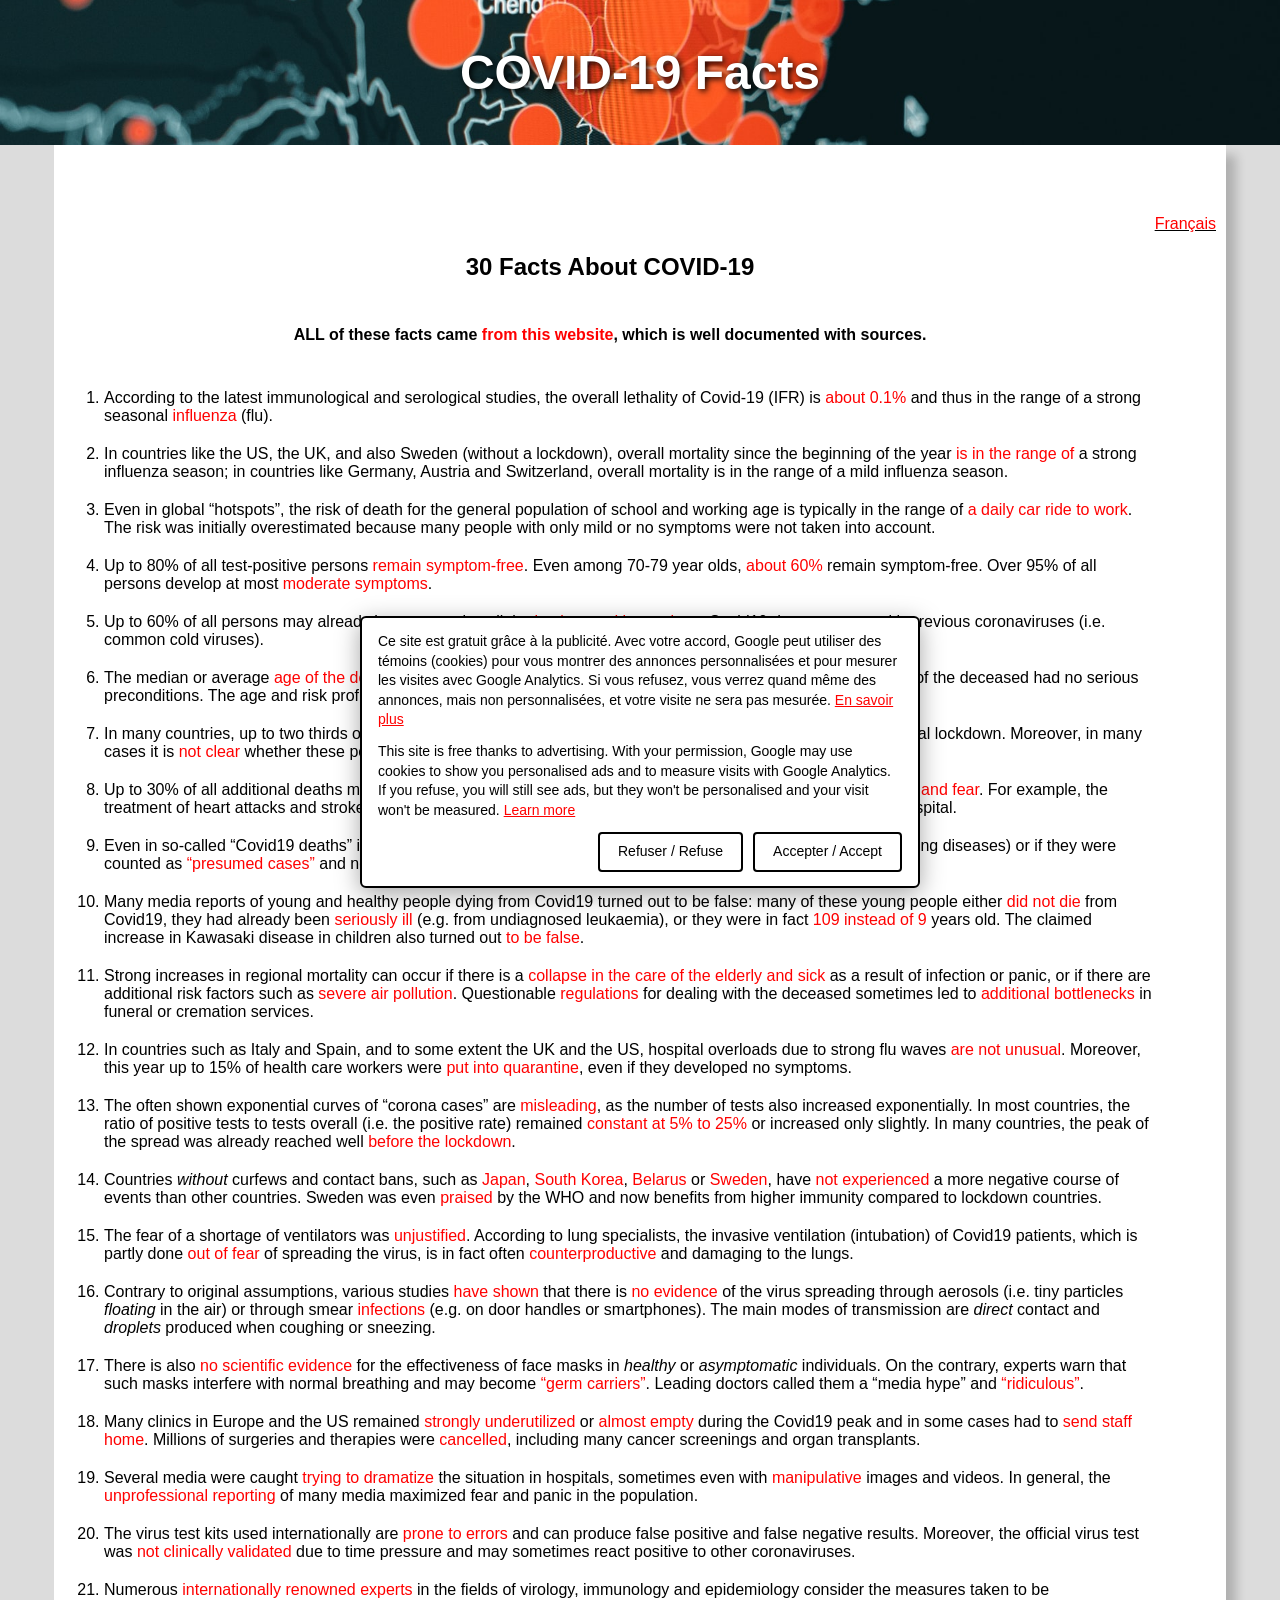
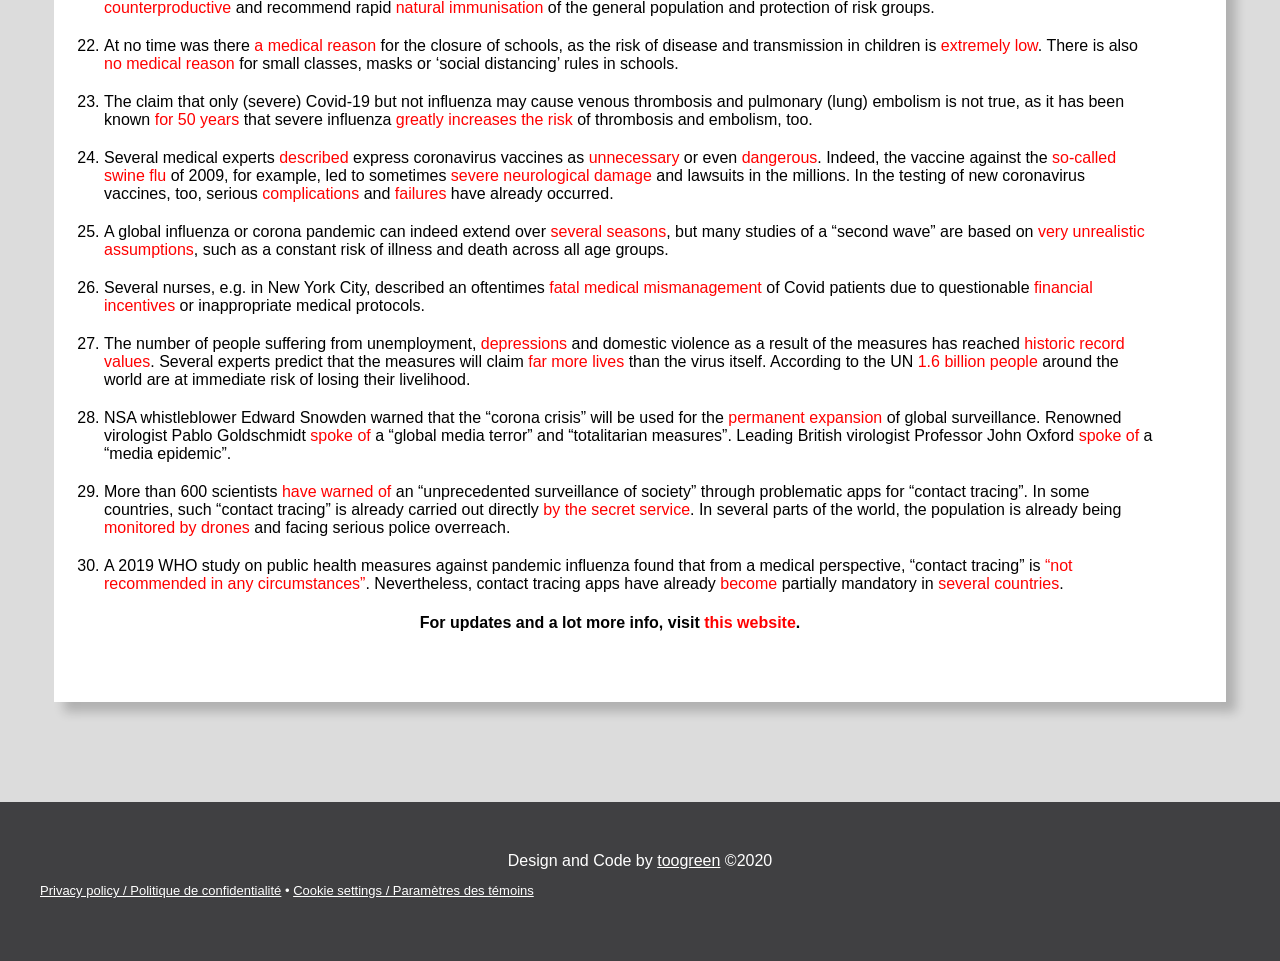
<file: index.html>
<html>
<head>
	<title>COVID-19 Facts</title>
	<link rel="stylesheet" type="text/css" href="css/style.css">
	<meta name="viewport" content="width=device-width, initial-scale=1.0">
	<meta charset="UTF-8">

	<meta name="google-adsense-account" content="ca-pub-5829964164858117">

	<!-- Consent (Quebec Law 25): ads are non-personalised and Analytics is off until the visitor accepts -->
	<script>
	  window.dataLayer = window.dataLayer || [];
	  function gtag(){dataLayer.push(arguments);}

	  function loadAnalytics(){
	    if (loadAnalytics.done) return;
	    loadAnalytics.done = true;
	    gtag('js', new Date());
	    gtag('config', 'G-43C3ZK22HX');
	    var s = document.createElement('script');
	    s.async = true;
	    s.src = 'https://www.googletagmanager.com/gtag/js?id=G-43C3ZK22HX';
	    document.head.appendChild(s);
	  }

	  (function(){
	    var granted = false;
	    try { granted = localStorage.getItem('covid-consent') === 'granted'; } catch(e) {}
	    var state = granted ? 'granted' : 'denied';
	    gtag('consent', 'default', {ad_storage: state, ad_user_data: state, ad_personalization: state, analytics_storage: state});
	    if (granted) loadAnalytics();
	    else (window.adsbygoogle = window.adsbygoogle || []).requestNonPersonalizedAds = 1;
	  })();
	</script>

	<!-- AdSense -->
	<script async src="https://pagead2.googlesyndication.com/pagead/js/adsbygoogle.js?client=ca-pub-5829964164858117" crossorigin="anonymous"></script>

</head>
<body>
	<header>
		<!-- Bitcoin ad -->
		<iframe class="ad" id="ad-top-left" data-aa="1412291" src="//ad.a-ads.com/1412291?size=320x100" scrolling="no" style="width:320px; height:100px; border:0px; padding:0; overflow:hidden" allowtransparency="true"></iframe>	
		<h1>COVID-19 Facts</h1>
		<!-- Bitcoin ad -->
		<iframe class="ad" id="ad-top-right" data-aa="1412318" src="//ad.a-ads.com/1412318?size=320x100" scrolling="no" style="width:320px; height:100px; border:0px; padding:0; overflow:hidden" allowtransparency="true"></iframe>
	</header>
	<main class="container">
		<div class="grid">
			<!-- Left column -->
			<div class="no-mobile" id="left-column">

					<!-- Bitcoin ad -->
					<iframe class="ad" id="ad-left-column" data-aa="1412293" src="//ad.a-ads.com/1412293?size=160x600" scrolling="no" style="width:160px; height:600px; border:0px; padding:0; overflow:hidden" allowtransparency="true"></iframe>
			</div>
			<!-- Middle colum (main content) -->
			<div id="middle-column">

				<article>
						<!-- MAIN CONTENT HERE -->

						<!-- Bitcoin ad -->
						<iframe data-aa="1416258" src="//ad.a-ads.com/1416258?size=120x60" scrolling="no" style="width:120px; height:60px; border:0px; padding:0; overflow:hidden" allowtransparency="true"></iframe>


						<!-- FRENCH and ENGLISH toggle buttons/hyperlinks -->
						<div id="show-fr"><a href="?lang=fr">Français</a></div>
						<div id="show-en" style="display: none;"><a href="?lang=en">English</a></div>


							<!-- ENGLISH CONTENT -->
							<div id="en">
								<!-- <p>First of all let me apologize for the ads all over the place (if you are on a desktop). I'm currently unemployed therefore trying to make a few bucks while looking for a new job.</p>

								<p>This is just a very short compilation of facts that I copied over from this website. I just wanted to take the main facts and put them out here on a small web page so that people stop being so afraid of this virus. Without any intentions of minimizing the gravity of the situation, I think this puts things back into perspective. This is all very well documented wiht sources provided. Enjoy!</p> -->

								<h2>30 Facts About COVID-19</h2>

								<h4>ALL of these facts came <a href="https://swprs.org/a-swiss-doctor-on-covid-19/" target="_blank">from this website</a>, which is well documented with sources.</h4>
								<ol>
									<li>According to the latest immunological and serological studies, the overall lethality of Covid-19 (IFR) is <a href="https://swprs.org/studies-on-covid-19-lethality/" target="_blank" rel="noopener">about 0.1%</a> and thus in the range of a strong seasonal <a href="https://www.ebm-netzwerk.de/en/publications/covid-19" target="_blank" rel="noopener">influenza</a> (flu).</li>
									<li>In countries like the US, the UK, and also Sweden (without a lockdown), overall mortality since the beginning of the year <a href="https://swprs.org/studies-on-covid-19-lethality/#overall-mortality" target="_blank" rel="noopener">is in the range of</a> a strong influenza season; in countries like Germany, Austria and Switzerland, overall mortality is in the range of a mild influenza season.</li>
									<li>Even in global “hotspots”, the risk of death for the general population of school and working age is typically in the range of <a href="https://www.medrxiv.org/content/10.1101/2020.04.05.20054361v1" target="_blank" rel="noopener">a daily car ride to work</a>. The risk was initially overestimated because many people with only mild or no symptoms were not taken into account.</li>
									<li>Up to 80% of all test-positive persons <a href="https://www.bmj.com/content/369/bmj.m1375" target="_blank" rel="noopener">remain symptom-free</a>. Even among 70-79 year olds, <a href="https://www.niid.go.jp/niid/en/2019-ncov-e/9407-covid-dp-fe-01.html" target="_blank" rel="noopener">about 60%</a> remain symptom-free. Over 95% of all persons develop at most <a href="https://swprs.org/studies-on-covid-19-lethality/#hospitalizations" target="_blank" rel="noopener">moderate symptoms</a>.</li>
									<li>Up to 60% of all persons may already have a certain cellular <a href="https://www.cell.com/cell/fulltext/S0092-8674(20)30610-3" target="_blank" rel="noopener">background immunity</a> to Covid19 due to contact with previous coronaviruses (i.e. common cold viruses).</li>
									<li>The median or average <a href="https://swprs.org/studies-on-covid-19-lethality/#age" target="_blank" rel="noopener">age of the deceased</a> in most countries (including Italy) is over 80 years and <a href="https://www.bloomberg.com/news/articles/2020-05-26/italy-says-96-of-virus-fatalities-suffered-from-other-illnesses" target="_blank" rel="noopener">only about 4%</a> of the deceased had no serious preconditions. The age and risk profile of deaths thus essentially corresponds to <a href="https://www.vienna.at/analyse-zeigt-covid-19-opferkurve-entspricht-normaler-mortalitaet/6581246" target="_blank" rel="noopener">normal mortality</a>.</li>
									<li>In many countries, up to two thirds of all extra deaths occurred <a href="https://swprs.org/studies-on-covid-19-lethality/#care-homes" target="_blank" rel="noopener">in nursing homes</a>, which do not benefit from a general lockdown. Moreover, in many cases it is <a href="https://www.hsj.co.uk/commissioning/thousands-of-extra-deaths-outside-hospital-not-attributed-to-covid-19/7027459.article" target="_blank" rel="noopener">not clear</a> whether these people really died from Covid19 or from weeks of <a href="https://www.theguardian.com/world/2020/jun/05/covid-19-causing-10000-dementia-deaths-beyond-infections-research-says" target="_blank" rel="noopener">extreme stress and isolation</a>.</li>
									<li>Up to 30% of all additional deaths may have been caused <a href="https://www.ons.gov.uk/peoplepopulationandcommunity/birthsdeathsandmarriages/deaths/articles/analysisofdeathregistrationsnotinvolvingcoronaviruscovid19englandandwales28december2019to1may2020/technicalannex" target="_blank" rel="noopener">not by Covid19</a>, but by the effects of the <a href="https://www.telegraph.co.uk/global-health/science-and-disease/two-new-waves-deaths-break-nhs-new-analysis-warns/" target="_blank" rel="noopener">lockdown, panic and fear</a>. For example, the treatment of heart attacks and strokes <a href="https://www.nytimes.com/2020/04/06/well/live/coronavirus-doctors-hospitals-emergency-care-heart-attack-stroke.html" target="_blank" rel="noopener">decreased</a> by up to 60% because many patients no longer dared to go to hospital.</li>
									<li>Even in so-called “Covid19 deaths” it is often <a href="https://spectator.us/understand-report-figures-covid-deaths/" target="_blank" rel="noopener">not clear</a> whether they died <em>from</em> or <em>with</em> coronavirus (i.e. from underlying diseases) or if they were counted as <a href="https://www.youtube.com/watch?v=V0lIWZpiRU0" target="_blank" rel="noopener">“presumed cases”</a> and not tested at all. However, official figures usually <a href="https://www.hsj.co.uk/coronavirus/systematic-reviews-to-discover-true-cause-of-outbreak-deaths/7027491.article" target="_blank" rel="noopener">do not reflect</a> this distinction.</li>
									<li>Many media reports of young and healthy people dying from Covid19 turned out to be false: many of these young people either <a href="https://www.dailymail.co.uk/news/article-8193487/Coroner-refuses-rule-COVID-19-cause-death-six-week-old-Connecticut-baby.html" target="_blank" rel="noopener">did not die</a> from Covid19, they had already been <a href="https://sports.yahoo.com/spanish-football-coach-francisco-garcia-163153573.html" target="_blank" rel="noopener">seriously ill</a> (e.g. from undiagnosed leukaemia), or they were in fact <a href="https://www.n-tv.de/panorama/Neunjaehrige-Corona-Tote-war-109-Jahre-alt-article21753784.html" target="_blank" rel="noopener">109 instead of 9</a> years old. The claimed increase in Kawasaki disease in children also turned out <a href="https://www.societi.org.uk/kawasaki-disease-covid-19/responding-to-press-coverage-28-april-2020/" target="_blank" rel="noopener">to be false</a>.</li>
									<li>Strong increases in regional mortality can occur if there is a <a href="https://swprs.org/covid-19-a-report-from-italy/" target="_blank" rel="noopener">collapse in the care of the elderly and sick</a> as a result of infection or panic, or if there are additional risk factors such as <a href="https://www.theguardian.com/environment/2020/apr/20/air-pollution-may-be-key-contributor-to-covid-19-deaths-study" target="_blank" rel="noopener">severe air pollution</a>. Questionable <a href="https://www.ecdc.europa.eu/sites/default/files/documents/COVID-19-safe-handling-of-bodies-or-persons-dying-from-COVID19.pdf" target="_blank" rel="noopener">regulations</a> for dealing with the deceased sometimes led to <a href="https://www.globalresearch.ca/truth-behind-refrigerated-morgue-truck-stories/5711475" target="_blank" rel="noopener">additional bottlenecks</a> in funeral or cremation services.</li>
									<li>In countries such as Italy and Spain, and to some extent the UK and the US, hospital overloads due to strong flu waves <a href="https://off-guardian.org/2020/04/02/coronavirus-fact-check-1-flu-doesnt-overwhelm-our-hospitals/" target="_blank" rel="noopener">are not unusual</a>. Moreover, this year up to 15% of health care workers were <a href="https://www.nytimes.com/2020/03/24/world/europe/coronavirus-europe-covid-19.html" target="_blank" rel="noopener">put into quarantine</a>, even if they developed no symptoms.</li>
									<li>The often shown exponential curves of “corona cases” are <a href="https://fivethirtyeight.com/features/coronavirus-case-counts-are-meaningless/" target="_blank" rel="noopener">misleading</a>, as the number of tests also increased exponentially. In most countries, the ratio of positive tests to tests overall (i.e. the positive rate) remained <a href="https://swprs.org/rate-of-positive-covid19-tests/" target="_blank" rel="noopener">constant at 5% to 25%</a> or increased only slightly. In many countries, the peak of the spread was already reached well <a href="https://www.dailymail.co.uk/news/article-8391141/Did-UKs-coronavirus-crisis-peak-lockdown.html" target="_blank" rel="noopener">before the lockdown</a>.</li>
									<li>Countries <em>without</em> curfews and contact bans, such as <a href="https://www.bloomberg.com/news/articles/2020-05-22/did-japan-just-beat-the-virus-without-lockdowns-or-mass-testing" target="_blank" rel="noopener">Japan</a>, <a href="https://www.businessinsider.com/south-korea-coronavirus-testing-death-rate-2020-3?op=1" target="_blank" rel="noopener">South Korea</a>, <a href="https://www.forbes.com/sites/jamesrodgerseurope/2020/04/04/in-belarus-lukashenko-has-his--own-ways-for-the-country-to-face-coronavirus/" target="_blank" rel="noopener">Belarus</a> or <a href="https://www.youtube.com/watch?v=bfN2JWifLCY" target="_blank" rel="noopener">Sweden</a>, have <a href="https://www.washingtontimes.com/news/2020/apr/15/sweden-coronavirus-rates-easing-despite-loose-rule/" target="_blank" rel="noopener">not experienced</a> a more negative course of events than other countries. Sweden was even <a href="https://nypost.com/2020/04/29/who-lauds-sweden-as-model-for-resisting-coronavirus-lockdown/" target="_blank" rel="noopener">praised</a> by the WHO and now benefits from higher immunity compared to lockdown countries.</li>
									<li>The fear of a shortage of ventilators was <a href="https://off-guardian.org/2020/05/06/covid19-are-ventilators-killing-people/" target="_blank" rel="noopener">unjustified</a>. According to lung specialists, the invasive ventilation (intubation) of Covid19 patients, which is partly done <a href="https://nypost.com/2020/05/29/northwell-health-probing-use-of-ventilators-for-covid-patients/" target="_blank" rel="noopener">out of fear</a> of spreading the virus, is in fact often <a href="https://off-guardian.org/2020/05/06/covid19-are-ventilators-killing-people/" target="_blank" rel="noopener">counterproductive</a> and damaging to the lungs.</li>
									<li>Contrary to original assumptions, various studies <a href="https://www.telegraph.co.uk/news/2020/04/02/no-proof-coronavirus-can-spread-shopping-says-leading-german/" target="_blank" rel="noopener">have shown</a> that there is <a href="https://www.who.int/news-room/commentaries/detail/modes-of-transmission-of-virus-causing-covid-19-implications-for-ipc-precaution-recommendations" target="_blank" rel="noopener">no evidence</a> of the virus spreading through aerosols (i.e. tiny particles <em>floating</em> in the air) or through smear <a href="https://www.yahoo.com/lifestyle/cdc-coronavirus-mainly-spreads-through-persontoperson-contact-and-does-not-spread-easily-on-contaminated-surfaces-153317029.html" target="_blank" rel="noopener">infections</a> (e.g. on door handles or smartphones). The main modes of transmission are <em>direct</em> contact and <em>droplets</em> produced when coughing or sneezing.</li>
									<li>There is also <a href="https://www.cidrap.umn.edu/news-perspective/2020/04/commentary-masks-all-covid-19-not-based-sound-data" target="_blank" rel="noopener">no scientific evidence</a> for the effectiveness of face masks in <em>healthy</em> or <em>asymptomatic</em> individuals. On the contrary, experts warn that such masks interfere with normal breathing and may become <a href="https://www.independent.co.uk/news/health/coronavirus-news-face-masks-increase-risk-infection-doctor-jenny-harries-a9396811.html" target="_blank" rel="noopener">“germ carriers”</a>. Leading doctors called them a “media hype” and <a href="https://www.aerztezeitung.de/Politik/Montgomery-haelt-Maskenpflicht-fuer-falsch-408844.html" target="_blank" rel="noopener">“ridiculous”</a>.</li>
									<li>Many clinics in Europe and the US remained <a href="https://www.hsj.co.uk/acute-care/nhs-hospitals-have-four-times-more-empty-beds-than-normal/7027392.article" target="_blank" rel="noopener">strongly underutilized</a> or <a href="https://www.sfchronicle.com/bayarea/article/Stanford-hospital-system-to-cut-pay-20-furlough-15227591.php" target="_blank" rel="noopener">almost empty</a> during the Covid19 peak and in some cases had to <a href="https://www.usatoday.com/story/news/health/2020/04/02/coronavirus-pandemic-jobs-us-health-care-workers-furloughed-laid-off/5102320002/" target="_blank" rel="noopener">send staff home</a>. Millions of surgeries and therapies were <a href="https://www.birmingham.ac.uk/news/latest/2020/05/covid-disruption-28-million-surgeries-cancelled.aspx" target="_blank" rel="noopener">cancelled</a>, including many cancer screenings and organ transplants.</li>
									<li>Several media were caught <a href="https://nypost.com/2020/04/01/cbs-admits-to-using-footage-from-italy-in-report-about-nyc/" target="_blank" rel="noopener">trying to dramatize</a> the situation in hospitals, sometimes even with <a href="https://www.wsj.com/articles/cbs-says-fake-news-wasnt-theirs-11588789238" target="_blank" rel="noopener">manipulative</a> images and videos. In general, the <a href="https://onlinelibrary.wiley.com/doi/full/10.1111/eci.13222" target="_blank" rel="noopener">unprofessional reporting</a> of many media maximized fear and panic in the population.</li>
									<li>The virus test kits used internationally are <a href="https://www.ncbi.nlm.nih.gov/pubmed/32219885" target="_blank" rel="noopener">prone to errors</a> and can produce false positive and false negative results. Moreover, the official virus test was <a href="https://www.youtube.com/watch?v=p_AyuhbnPOI" target="_blank" rel="noopener">not clinically validated</a> due to time pressure and may sometimes react positive to other coronaviruses.</li>
									<li>Numerous <a href="https://off-guardian.org/2020/03/24/12-experts-questioning-the-coronavirus-panic/" target="_blank" rel="noopener">internationally renowned experts</a> in the fields of virology, immunology and epidemiology consider the measures taken to be <a href="https://off-guardian.org/2020/03/28/10-more-experts-criticising-the-coronavirus-panic/" target="_blank" rel="noopener">counterproductive</a> and recommend rapid <a href="https://off-guardian.org/2020/04/17/8-more-experts-questioning-the-coronavirus-panic/" target="_blank" rel="noopener">natural immunisation</a> of the general population and protection of risk groups.</li>
									<li>At no time was there <a href="https://www.thelancet.com/journals/lanchi/article/PIIS2352-4642(20)30095-X/fulltext" target="_blank" rel="noopener">a medical reason</a> for the closure of schools, as the risk of disease and transmission in children is <a href="https://thehill.com/opinion/education/500349-science-says-open-the-schools" target="_blank" rel="noopener">extremely low</a>. There is also <a href="https://www.welt.de/politik/deutschland/article208075525/Corona-Kitas-und-Grundschulen-vollstaendig-oeffnen-uneingeschraenkt.html" target="_blank" rel="noopener">no medical reason</a> for small classes, masks or &#8216;social distancing&#8217; rules in schools.</li>
									<li>The claim that only (severe) Covid-19 but not influenza may cause venous thrombosis and pulmonary (lung) embolism is not true, as it has been known <a href="https://www.thieme-connect.com/products/ejournals/abstract/10.1055/s-0028-1108874" target="_blank" rel="noopener">for 50 years</a> that severe influenza <a href="https://www.sciencedaily.com/releases/2009/10/091014111549.htm" target="_blank" rel="noopener">greatly increases the risk</a> of thrombosis and embolism, too.</li>
									<li>Several medical experts <a href="https://www.news.com.au/lifestyle/health/health-problems/no-vaccine-for-coronavirus-a-possibility/news-story/34e678ae205b50ea983cc64ab2943608" target="_blank" rel="noopener">described</a> express coronavirus vaccines as <a href="https://www.youtube.com/watch?v=vrL9QKGQrWk" target="_blank" rel="noopener">unnecessary</a> or even <a href="https://www.nature.com/articles/d41586-020-00751-9" target="_blank" rel="noopener">dangerous</a>. Indeed, the vaccine against the <a href="https://www.forbes.com/2010/02/05/world-health-organization-swine-flu-pandemic-opinions-contributors-michael-fumento.html#658c006c48e8" target="_blank" rel="noopener">so-called swine flu</a> of 2009, for example, led to sometimes <a href="https://www.ibtimes.co.uk/brain-damaged-uk-victims-swine-flu-vaccine-get-60-million-compensation-1438572" target="_blank" rel="noopener">severe neurological damage</a> and lawsuits in the millions. In the testing of new coronavirus vaccines, too, serious <a href="https://childrenshealthdefense.org/news/vaccine-trial-catastrophe-moderna-vaccine-has-20-serious-injury-rate-in-high-dose-group/" target="_blank" rel="noopener">complications</a> and <a href="https://www.forbes.com/sites/williamhaseltine/2020/05/16/did-the-oxford-covid-vaccine-work-in-monkeys-not-really/" target="_blank" rel="noopener">failures</a> have already occurred.</li>
									<li>A global influenza or corona pandemic can indeed extend over <a href="https://www.britannica.com/event/1968-flu-pandemic" target="_blank" rel="noopener">several seasons</a>, but many studies of a &#8220;second wave&#8221; are based on <a href="https://www.heise.de/tp/features/Fellay-Studie-Zweite-Corona-Welle-4726303.html" target="_blank" rel="noopener">very unrealistic assumptions</a>, such as a constant risk of illness and death across all age groups.</li>
									<li>Several nurses, e.g. in New York City, described an oftentimes <a href="https://www.youtube.com/watch?v=UIDsKdeFOmQ" target="_blank" rel="noopener">fatal medical mis­manage­ment </a>of Covid patients due to questionable <a href="https://eu.usatoday.com/story/news/factcheck/2020/04/24/fact-check-medicare-hospitals-paid-more-covid-19-patients-coronavirus/3000638001/" target="_blank" rel="noopener">financial incentives</a> or inappropriate medical protocols.</li>
									<li>The number of people suffering from unemployment, <a href="https://www.indystar.com/story/news/health/2020/04/03/coronavirus-indiana-how-get-help-mental-health-addiction/5104357002/" target="_blank" rel="noopener">depressions</a> and domestic violence as a result of the measures has reached <a href="https://www.businessinsider.com/us-weekly-jobless-claims-unemployment-filings-coronavirus-labor-market-layoffs-2020-5" target="_blank" rel="noopener">historic record values</a>. Several experts predict that the measures will claim <a href="https://www.nytimes.com/2020/03/20/opinion/coronavirus-pandemic-social-distancing.html" target="_blank" rel="noopener">far more lives</a> than the virus itself. According to the UN <a href="https://www.theguardian.com/world/2020/apr/29/half-of-worlds-workers-at-immediate-risk-of-losing-livelihood-due-to-coronavirus" target="_blank" rel="noopener">1.6 billion people</a> around the world are at immediate risk of losing their livelihood.</li>
									<li>NSA whistleblower Edward Snowden warned that the “corona crisis” will be used for the <a href="https://www.youtube.com/watch?v=-pcQFTzck_c" target="_blank" rel="noopener">permanent expansion</a> of global surveillance. Renowned virologist Pablo Goldschmidt <a href="https://www.rubikon.news/artikel/der-corona-totalitarismus" target="_blank" rel="noopener">spoke of</a> a “global media terror” and “totalitarian measures&#8221;. Leading British virologist Professor John Oxford<a href="https://novuscomms.com/2020/03/31/a-view-from-the-hvivo-open-orphan-orph-laboratory-professor-john-oxford/" target="_blank" rel="noopener"> spoke of</a> a “media epidemic”.</li>
									<li>More than 600 scientists <a href="https://www.esat.kuleuven.be/cosic/sites/contact-tracing-joint-statement/" target="_blank" rel="noopener">have warned of</a> an “unprecedented surveillance of society” through problematic apps for “contact tracing”. In some countries, such “contact tracing” is already carried out directly <a href="https://www.jewishpress.com/news/the-courts/state-to-high-court-even-more-shin-bet-involvement-in-fighting-the-coronavirus/2020/04/14/" target="_blank" rel="noopener">by the secret service</a>. In several parts of the world, the population is already being <a href="https://off-guardian.org/2020/04/25/50-headlines-darker-more-of-the-new-normal/" target="_blank" rel="noopener">monitored by drones</a> and facing serious police overreach.</li>
									<li>A 2019 WHO study on public health measures against pandemic influenza found that from a medical perspective, &#8220;contact tracing&#8221; is <a href="https://apps.who.int/iris/bitstream/handle/10665/329438/9789241516839-eng.pdf#page=9" target="_blank" rel="noopener">&#8220;not recommended in any circumstances&#8221;</a>. Nevertheless, contact tracing apps have already <a href="https://www.heise.de/tp/features/CuidAR-Argentinien-ueberwacht-mit-einer-App-4720143.html" target="_blank" rel="noopener">become</a> partially mandatory in <a href="https://www.technologyreview.com/2020/05/07/1001360/india-aarogya-setu-covid-app-mandatory/" target="_blank" rel="noopener">several countries</a>.</li>
								</ol>

								<h4>For updates and a lot more info, visit <a href="https://swprs.org/a-swiss-doctor-on-covid-19/" target="_blank">this website</a>.</h4>
							</div>


						<!-- FRENCH CONTENT HERE -->
							<div id="fr" style="display: none;">

								<!-- <p>D'abord désolé pour toute la pub mais j'ai besoin de revenus additionels et ceci aide un peu! N'hésitez pas à cliquez même si c'est pour refermer le site tout de suite après! Celà me rapporte un peu d'argent de poche. Enfin bref ceci est une courte compilation de certains faits sur la COVID que j'ai emprunté sur ce site web. Je voulais juste mettre quelques faits de base sur une petite page web simple, question de remettre un peu les choses en perspective. Sans minimiser les dangers de ce virus, je crois qu'il est bon de remettre les points sur les "i". Enjoy!</p> -->

								<h2>25 faits à propos de la COVID-19</h2>

								<h4>TOUTES ces infos sont tirés <a href="https://swprs.org/coronavirus-un-medecin-suisse-parle/"  target="_blank">de ce site web</a>, bien documenté, avec sources à l'appui.</h4>
								<ol>
									<li>Selon les données des pays et régions les mieux étudiés, la létalité du Covid19 <a href="https://swprs.org/studies-on-covid-19-lethality/" target="_blank" rel="noreferrer nofollow noopener">est en moyenne de 0,2% environ</a> et est donc de l&#8217;ordre d&#8217;une forte <a href="https://www.ebm-netzwerk.de/en/publications/covid-19" target="_blank" rel="noreferrer nofollow noopener">grippe</a> (Influenza) et environ vingt fois inférieure à celle initialement <a href="https://www.businessinsider.com/coronavirus-death-rate-by-age-countries-2020-3" target="_blank" rel="noreferrer nofollow noopener">supposée</a> par l&#8217;OMS .</li>
									<li>Le risque de décès pour l’ensemble de la population en âge d’aller à l&#8217;école et de travailler, même dans les « hotspots » (foyers d’infections) mondiaux, est du même ordre que le risque de décès lors des <a href="https://www.medrxiv.org/content/10.1101/2020.04.05.20054361v1" target="_blank" rel="noreferrer nofollow noopener">déplacements quotidiens</a> pour aller au travail en voiture. Au départ le risque a été surestimé car les personnes ne présentant aucun symptôme ou des symptômes légers n’ont pas été incluses.</li>
									<li>Jusqu&#8217;à 80% des personnes testées positives ne présentent <a href="https://www.bmj.com/content/369/bmj.m1375" target="_blank" rel="noreferrer nofollow noopener">aucun symptôme</a> . Même chez les 70 à 79 ans, <a href="https://www.niid.go.jp/niid/en/2019-ncov-e/9407-covid-dp-fe-01.html" target="_blank" rel="noreferrer nofollow noopener">environ 60%</a> restent asymptomatiques. Plus de 97% des personnes ne présentent <a href="https://swprs.org/studies-on-covid-19-lethality/#hospitalizations" target="_blank" rel="noreferrer nofollow noopener">au plus que des</a> symptômes <a href="https://swprs.org/studies-on-covid-19-lethality/#hospitalizations" target="_blank" rel="noreferrer nofollow noopener">bénins</a> .</li>
									<li>Jusqu&#8217;à un tiers de la population a déjà une <a href="https://www.medrxiv.org/content/10.1101/2020.04.17.20061440v1" target="_blank" rel="noreferrer nofollow noopener">immunité de fond</a> au Covid19 par contact avec des coronavirus précédents (c&#8217;est-à-dire des virus du rhume).</li>
									<li>L&#8217;âge médian des personnes décédées dans la plupart des pays (y compris l&#8217; <a href="https://www.epicentro.iss.it/coronavirus/sars-cov-2-decessi-italia" target="_blank" rel="noreferrer nofollow noopener">Italie</a> ) est supérieur à 80 ans et seulement <a href="https://www.bloomberg.com/news/articles/2020-03-18/99-of-those-who-died-from-virus-had-other-illness-italy-says" target="_blank" rel="noreferrer nofollow noopener">1% environ des personnes</a> décédées n&#8217;avaient pas de maladie grave antérieure. Le profil de la mortalité correspond donc essentiellement à <a href="https://www.vienna.at/analyse-zeigt-covid-19-opferkurve-entspricht-normaler-mortalitaet/6581246" target="_blank" rel="noreferrer nofollow noopener">une mortalité normale</a> .</li>
									<li>Dans la plupart des pays, jusqu&#8217;à 50 à 70% des décès sont survenus <a href="https://ltccovid.org/2020/04/12/mortality-associated-with-covid-19-outbreaks-in-care-homes-early-international-evidence/" target="_blank" rel="noreferrer nofollow noopener">dans des EHPAD</a> , qui ne tirent aucun bénéfice d&#8217;un confinement général. De plus, il n&#8217;est souvent <a href="https://www.hsj.co.uk/commissioning/thousands-of-extra-deaths-outside-hospital-not-attributed-to-covid-19/7027459.article" target="_blank" rel="noreferrer nofollow noopener">pas clair</a> si ces personnes sont vraiment décédées du Covid19 ou <a href="https://www.nytimes.com/2020/04/16/world/canada/montreal-nursing-homes-coronavirus.html" target="_blank" rel="noopener">de stress</a> à des niveaux élevés, de peur et de <a href="http://pflegeethik-initiative.de/2020/04/15/corona-krise-falsche-prioritaeten-gesetzt-und-ethische-prinzipien-verletzt/" target="_blank" rel="noreferrer nofollow noopener">solitude</a> .</li>
									<li>Jusqu&#8217;à 50% des décès en excès ne sont <em>pas</em> provoqués par le Covid19, mais par les effets du <a href="https://www.telegraph.co.uk/global-health/science-and-disease/two-new-waves-deaths-break-nhs-new-analysis-warns/" target="_blank" rel="noreferrer nofollow noopener">confinement, la panique et la peur</a> . Ainsi le traitement des crises cardiaques et accidents vasculaires a reculé <a href="https://www.nytimes.com/2020/04/06/well/live/coronavirus-doctors-hospitals-emergency-care-heart-attack-stroke.html" target="_blank" rel="noreferrer nofollow noopener">jusqu’à 60 %</a> parce que les patients n&#8217;osent plus se rendre dans les centres de soins.</li>
									<li>Même dans les soi-disant « décès Covid19 » , il n’est souvent <a href="https://spectator.us/understand-report-figures-covid-deaths/" target="_blank" rel="noreferrer nofollow noopener">pas clair</a> si les personnes sont décédés <em>par</em> ou <em>avec</em> le virus (c’est à dire un décès à cause d’une <a href="https://spectator.us/understand-report-figures-covid-deaths/" target="_blank" rel="noreferrer nofollow noopener">pathologie préexistante</a>), ou encore que se soit des « cas suspectés », qui n’ont simplement <a href="https://www.youtube.com/watch?v=V0lIWZpiRU0" target="_blank" rel="noreferrer nofollow noopener">pas été testés</a>. Il est à constater que les chiffres officiels <a href="https://www.hsj.co.uk/coronavirus/systematic-reviews-to-discover-true-cause-of-outbreak-deaths/7027491.article" target="_blank" rel="noreferrer nofollow noopener">ne</a> reflètent <a href="https://www.hsj.co.uk/coronavirus/systematic-reviews-to-discover-true-cause-of-outbreak-deaths/7027491.article" target="_blank" rel="noreferrer nofollow noopener">souvent pas</a> ces distinctions.</li>
									<li>De nombreux reportages dans les médias, rapportant que des jeunes et des personnes en bonne santé sont décédés du Covid19, se sont avérés être faux:Beaucoup de ces personnes ne sont en fait soit <a href="https://www.dailymail.co.uk/news/article-8193487/Coroner-refuses-rule-COVID-19-cause-death-six-week-old-Connecticut-baby.html" target="_blank" rel="noreferrer nofollow noopener">pas mortes</a> du Covid19, ou alors elles étaient déjà <a href="https://sports.yahoo.com/spanish-football-coach-francisco-garcia-163153573.html" target="_blank" rel="noreferrer nofollow noopener">gravement malades</a> auparavant (par exemple une leucémie non détectée), ou ils avaient <a href="https://www.n-tv.de/panorama/Neunjaehrige-Corona-Tote-war-109-Jahre-alt-article21753784.html" target="_blank" rel="noreferrer nofollow noopener">109 ans au lieu de 9 ans</a>.</li>
									<li>La <a href="https://www.cdc.gov/mmwr/volumes/68/wr/mm6826a5.htm" target="_blank" rel="noreferrer nofollow noopener">mortalité globale</a> normale <em>quotidien</em><em>ne</em> aux États-Unis est d’environ 8 000, en Allemagne d’environ 2 600, en Italie d’environ 1 800 et en Suisse d’environ 200 personnes par jour. La <a href="https://www.statnews.com/2018/09/26/cdc-us-flu-deaths-winter/" target="_blank" rel="noreferrer nofollow noopener">mortalité de la grippe</a> aux États-Unis peut atteindre 80 000, en Allemagne et en Italie <a href="https://www.sciencedirect.com/science/article/pii/S1201971219303285" target="_blank" rel="noreferrer nofollow noopener">jusqu’à 25 000</a> et en Suisse jusqu’à 2 500 personnes par hiver. Dans plusieurs pays, le Covid19 n&#8217;a <a href="https://www.euromomo.eu/graphs-and-maps/" target="_blank" rel="noreferrer nofollow noopener">pas atteint</a> ces niveaux-là .<em> </em></li>
									<li>Des taux de mortalité très élevés, comme dans le nord de l’Italie, peuvent être influencés par des facteurs de risque supplémentaires tels qu’une <a href="https://www.theguardian.com/environment/2020/apr/20/air-pollution-may-be-key-contributor-to-covid-19-deaths-study?utm_medium" target="_blank" rel="noreferrer nofollow noopener">pollution atmosphérique</a> et une <a href="https://www.ansa.it/english/news/science_tecnology/2019/11/19/italy-top-in-eu-in-antibiotic-resistance_369e0123-0107-445e-8c17-f11932c9d27c.html" target="_blank" rel="noreferrer nofollow noopener">contamination microbienne</a> très élevées ainsi qu’un <a href="https://swprs.org/covid-19-a-report-from-italy/" target="_blank" rel="noreferrer nofollow noopener">effondrement des soins aux personnes âgées et des soins infirmiers</a> dû aux infections, à la panique de masse et au confinement.. Des réglementations spéciales <a href="https://www.ecdc.europa.eu/sites/default/files/documents/COVID-19-safe-handling-of-bodies-or-persons-dying-from-COVID19.pdf" target="_blank" rel="noreferrer nofollow noopener">concernant les personnes décédées ont</a> parfois entraîné des goulots d&#8217;étranglement supplémentaires dans les enterrements.</li>
									<li>Dans des pays comme l’Italie et l’Espagne ainsi qu’en partie au Royaume-Uni et aux États-Unis, les vagues de grippe ont déjà entraîné une <a href="https://off-guardian.org/2020/04/02/coronavirus-fact-check-1-flu-doesnt-overwhelm-our-hospitals/" target="_blank" rel="noreferrer nofollow noopener">surcharge des hôpitaux</a>. Actuellement, <a href="https://www.reuters.com/article/us-health-coronavirus-spain-morgue-idUSKBN21B1PP" target="_blank" rel="noreferrer nofollow noopener">jusqu’à 15%</a> des médecins et infirmières, même sans symptômes, doivent être mis en quarantaine.</li>
									<li>Les courbes exponentielles souvent présentées avec des „cas corona“ sont <a href="https://fivethirtyeight.com/features/coronavirus-case-counts-are-meaningless/" target="_blank" rel="noreferrer nofollow noopener">trompeuses</a>, car le nombre de tests augmente également de façon exponentielle. Dans la plupart des pays, le rapport des tests positifs au test global (taux dit positif) reste <a href="https://swprs.org/rate-of-positive-covid19-tests/" target="_blank" rel="noreferrer nofollow noopener">constant de 5 à 25%</a> ou n’augmente que légèrement. Le pic des infections a atteint son apogée dans la plupart des pays <a href="https://www.dailymail.co.uk/news/article-8235979/UKs-coronavirus-crisis-peaked-lockdown-Expert-argues-draconian-measures-unnecessary.html" target="_blank" rel="noreferrer nofollow noopener">avant les confinements</a>.</li>
									<li>Les pays <em>sans</em> confinements et interdictions de contacts, tels que le <a href="https://www.japantimes.co.jp/news/2020/03/20/national/coronavirus-explosion-expected-japan/" target="_blank" rel="noreferrer nofollow noopener">Japon</a>, la <a href="https://www.businessinsider.com/south-korea-coronavirus-testing-death-rate-2020-3?op=1" target="_blank" rel="noreferrer nofollow noopener">Corée du Sud</a> et la <a href="https://www.youtube.com/watch?v=bfN2JWifLCY" target="_blank" rel="noreferrer nofollow noopener">Suède</a> n’ont jusqu’à présent <a href="https://www.washingtontimes.com/news/2020/apr/15/sweden-coronavirus-rates-easing-despite-loose-rule/" target="_blank" rel="noreferrer nofollow noopener">pas connu de tendance plus négative</a> que les autres pays. La Suède a même récemment été saluée par l&#8217;OMS comme un <a href="https://nypost.com/2020/04/29/who-lauds-sweden-as-model-for-resisting-coronavirus-lockdown/" target="_blank" rel="noreferrer nofollow noopener">modèle exemplaire</a> et bénéficie désormais d&#8217;une immunité élevée.</li>
									<li>La crainte d&#8217;une pénurie de respirateurs artificiels était <a href="https://off-guardian.org/2020/05/06/covid19-are-ventilators-killing-people/" target="_blank" rel="noreferrer nofollow noopener">injustifiée</a> . Selon des <a href="https://www.vpneumo.de/fileadmin/pdf/f2004071.007_Voshaar.pdf" target="_blank" rel="noreferrer nofollow noopener">pneumologues</a> , la ventilation invasive (intubation) des patients atteints de Covid19, qui était en partie <a href="https://www.dailymail.co.uk/news/article-8262351/Nurse-New-York-claims-city-killing-COVID-19-patients-putting-ventilators.html" target="_blank" rel="noreferrer nofollow noopener">dûe à la peur</a> du virus, est souvent <a href="https://off-guardian.org/2020/05/06/covid19-are-ventilators-killing-people/" target="_blank" rel="noreferrer nofollow noopener">contre – productive</a> et endommage en outre les poumons.</li>
									<li>Contrairement aux hypothèses initiales, <a href="https://www.who.int/news-room/commentaries/detail/modes-of-transmission-of-virus-causing-covid-19-implications-for-ipc-precaution-recommendations" target="_blank" rel="noreferrer nofollow noopener">diverses études ont montré</a> qu&#8217;il n&#8217;y a <a href="https://www.telegraph.co.uk/news/2020/04/02/no-proof-coronavirus-can-spread-shopping-says-leading-german/" target="_blank" rel="noopener">aucune preuve</a> de propagation du virus par les aérosols (particules en suspension dans l&#8217;air) ou par des frottis (comme les poignées de porte, les smartphones ou chez le coiffeur) .</li>
									<li>Il n&#8217;y a <a href="https://www.researchgate.net/publication/340570735_Masks_Don't_Work_A_review_of_science_relevant_to_COVID-19_social_policy" target="_blank" rel="noreferrer nofollow noopener">pas non plus de fondement scientifique</a> pour l&#8217;efficacité des masques respiratoires <em>chez les</em> personnes en <em>bonne santé</em> ou <em>asymptomatiques</em> . <a href="https://www.aerztezeitung.de/Politik/Montgomery-haelt-Maskenpflicht-fuer-falsch-408844.html" target="_blank" rel="noreferrer nofollow noopener">Au contraire</a> , les experts avertissent que ces masques entravent la respiration et deviennent des <a href="https://de.sputniknews.com/interviews/20200425326953541-corona-gefahr-virologe/" target="_blank" rel="noreferrer nofollow noopener">«lanceurs de germes»</a> .</li>
									<li>De nombreuses cliniques en Europe et aux États – Unis sont restées <a href="https://www.hsj.co.uk/acute-care/nhs-hospitals-have-four-times-more-empty-beds-than-normal/7027392.article" target="_blank" rel="noreferrer nofollow noopener">sous &#8211; utilisées</a> et ont même parfois dû recourir au <a href="https://www.usatoday.com/story/news/health/2020/04/02/coronavirus-pandemic-jobs-us-health-care-workers-furloughed-laid-off/5102320002/" target="_blank" rel="noreferrer nofollow noopener">chômage partiel</a> . De nombreuses opérations et thérapies ont été <a href="https://www.sfchronicle.com/bayarea/article/Stanford-hospital-system-to-cut-pay-20-furlough-15227591.php" target="_blank" rel="noreferrer nofollow noopener">annulées</a> , notamment des transplantations d&#8217;organes «non essentielles» et des dépistages du cancer.</li>
									<li>Plusieurs médias ont été <a href="https://nypost.com/2020/04/01/cbs-admits-to-using-footage-from-italy-in-report-about-nyc/" target="_blank" rel="noreferrer nofollow noopener">surpris en</a> train de dramatiser la situation dans les hôpitaux, parfois même avec des images manipulatrices. En général, les <a href="https://onlinelibrary.wiley.com/doi/full/10.1111/eci.13222" target="_blank" rel="noreferrer nofollow noopener">reportages douteux de</a> nombreux médias ont maximisé la peur au sein de la population.</li>
									<li>Les kits de test de virus utilisés à l&#8217;échelle internationale sont <a href="https://www.ncbi.nlm.nih.gov/pubmed/32219885" target="_blank" rel="noreferrer nofollow noopener">sujets à des erreurs</a> et peuvent donner des résultats faussement positifs ou faussement négatifs. Le test de virus officiel n&#8217;a <a href="https://www.youtube.com/watch?v=p_AyuhbnPOI" target="_blank" rel="noreferrer nofollow noopener">pas non</a> plus été <a href="https://www.youtube.com/watch?v=p_AyuhbnPOI" target="_blank" rel="noreferrer nofollow noopener">validé cliniquement </a>à cause de la contrainte liée au temps et peut parfois également réagir à d&#8217;autres virus corona .</li>
									<li>De nombreux <a href="https://www.rubikon.news/artikel/120-expertenstimmen-zu-corona" target="_blank" rel="noreferrer nofollow noopener">experts</a> de renommée internationale dans les domaines de la virologie, de l&#8217;immunologie et de l&#8217;épidémiologie <a href="https://off-guardian.org/2020/03/24/12-experts-questioning-the-coronavirus-panic/" target="_blank" rel="noreferrer nofollow noopener">considèrent</a> les mesures prises comme <a href="https://off-guardian.org/2020/03/28/10-more-experts-criticising-the-coronavirus-panic/" target="_blank" rel="noreferrer nofollow noopener">contre</a> &#8211; <a href="https://off-guardian.org/2020/03/28/10-more-experts-criticising-the-coronavirus-panic/" target="_blank" rel="noreferrer nofollow noopener">productives</a> et recommandent une <a href="https://off-guardian.org/2020/04/17/8-more-experts-questioning-the-coronavirus-panic/" target="_blank" rel="noreferrer nofollow noopener">immunisation naturelle</a> rapide de la population générale et la protection des groupes à risque. Il n&#8217;y a <a href="https://infekt.ch/2020/04/schulen-schliessen-hilfreich-oder-nicht/" target="_blank" rel="noreferrer nofollow noopener">jamais eu de</a> raison médicale pour la fermeture des écoles .</li>
									<li>Plusieurs experts ont décrit les vaccins obligatoires contre les coronavirus comme <a href="https://www.youtube.com/watch?v=vrL9QKGQrWk" target="_blank" rel="noreferrer nofollow noopener">inutiles,</a> voire <a href="https://www.nature.com/articles/d41586-020-00751-9" target="_blank" rel="noreferrer nofollow noopener">dangereux</a> . En fait, le vaccin contre la <a href="https://www.forbes.com/2010/02/05/world-health-organization-swine-flu-pandemic-opinions-contributors-michael-fumento.html" target="_blank" rel="noreferrer nofollow noopener">soi-disant grippe porcine</a> de 2009 a entraîné de graves <a href="https://www.ibtimes.co.uk/brain-damaged-uk-victims-swine-flu-vaccine-get-60-million-compensation-1438572" target="_blank" rel="noreferrer nofollow noopener">dommages neurologiques</a> et a donné lieu à des indemnisations à hauteur de millions (de livres sterling).</li>
									<li>Le nombre de personnes à travers le monde qui, à cause des mesures anti-corona , souffrent de chômage, de <a href="https://www.indystar.com/story/news/health/2020/04/03/coronavirus-indiana-how-get-help-mental-health-addiction/5104357002/" target="_blank" rel="noreferrer nofollow noopener">problèmes</a> de santé mentale, de violence domestique, est <a href="https://www.reuters.com/article/us-health-coronavirus-usa-layoffs/us-weekly-jobless-claims-seen-at-record-high-again-idUSKBN21K0FX" target="_blank" rel="noreferrer nofollow noopener">monté en flèche</a> . Plusieurs experts estiment que les mesures anti-corona <a href="https://www.nytimes.com/2020/03/20/opinion/coronavirus-pandemic-social-distancing.html" target="_blank" rel="noreferrer nofollow noopener">provoqueront plus de morts</a> que le virus lui &#8211; même. Selon l&#8217;ONU des <a href="https://de.euronews.com/2020/04/22/un-warnen-welt-droht-wegen-corona-eine-hunger-pandemie-von-biblischen-ausma-en" target="_blank" rel="noreferrer nofollow noopener">millions de personnes</a> à travers le monde sont en train de tomber dans la pauvreté et la famine absolue.</li>
									<li>Le lanceur d’alerte et dénonciateur de la NSA, Edward Snowden, <a href="https://www.youtube.com/watch?v=-pcQFTzck_c" target="_blank" rel="noreferrer nofollow noopener">a averti </a>que la crise corona était utilisée pour l’expansion massive et permanente des outils mondiaux de surveillance. Le célèbre virologue Pablo Goldschmidt <a href="https://www.rubikon.news/artikel/der-corona-totalitarismus" target="_blank" rel="noreferrer nofollow noopener">a parlé</a> de „terreur médiatique mondiale“ et de „mesures totalitaires“. L’infectiologue britannique John Oxford <a href="https://novuscomms.com/2020/03/31/a-view-from-the-hvivo-open-orphan-orph-laboratory-professor-john-oxford/" target="_blank" rel="noreferrer nofollow noopener">a parlé</a> d’une „épidémie médiatique“.</li>
									<li>Plus de 500 scientifiques <a href="https://www.esat.kuleuven.be/cosic/sites/contact-tracing-joint-statement/" target="_blank" rel="noreferrer nofollow noopener">ont mis en garde </a>contre une &#8220;surveillance sans précédent de la société&#8221; grâce à des applications de suivi de contact problématiques. Dans certains pays, ce suivi de contact est déjà <a href="https://www.jewishpress.com/news/the-courts/state-to-high-court-even-more-shin-bet-involvement-in-fighting-the-coronavirus/2020/04/14/" target="_blank" rel="noreferrer nofollow noopener">effectué</a> directement par les service secrets. À travers le monde ça a abouti à une surveillance de la population civile <a href="https://off-guardian.org/2020/04/25/50-headlines-darker-more-of-the-new-normal/" target="_blank" rel="noreferrer nofollow noopener">par des drones</a> et dans certains cas à des violences policières massives.</li>
									</ol>

									<h4>Pour des mises-à-jour et bien plus d'infos, veuillez consulter <a href="https://swprs.org/coronavirus-un-medecin-suisse-parle/"  target="_blank">ce site web</a>.</h4>
							</div>

				</article>				

				<!-- Bitcoin ad 
				<iframe class="ad" id="ad-bottom" data-aa="1412300" src="//ad.a-ads.com/1412300?size=728x90" scrolling="no" style="width:728px; height:90px; border:0px; padding:0; overflow:hidden" allowtransparency="true"></iframe> -->

				<!-- Bitcoin ad (smaller) -->
				<iframe id="ad-bottom" data-aa="1416259" src="//ad.a-ads.com/1416259?size=120x60" scrolling="no" style="width:120px; height:60px; border:0px; padding:0; overflow:hidden" allowtransparency="true"></iframe>


			</div>

			<!-- Right columm -->
			<div class="no-mobile" id="right-column">
				<iframe class="ad" id="ad-right-column" data-aa="1412303" src="//ad.a-ads.com/1412303?size=160x600" scrolling="no" style="width:160px; height:600px; border:0px; padding:0; overflow:hidden" allowtransparency="true"></iframe>
			</div>
		</div>
	</main>
	<footer>
		<div class="container">
			Design and Code by <a href="http://www.toogreen.ca" target="_blank">toogreen</a> &copy;2020
			<p class="legal">
				<a href="privacy.html">Privacy policy / Politique de confidentialité</a> &bull;
				<button type="button" id="cookie-settings">Cookie settings / Paramètres des témoins</button>
			</p>
		</div>
	</footer>

	<!-- Cookie consent banner -->
	<div id="consent" role="dialog" aria-live="polite" aria-labelledby="consent-msg" style="display: none;">
		<p id="consent-msg" lang="fr">Ce site est gratuit grâce à la publicité. Avec votre accord, Google peut utiliser des témoins (cookies) pour vous montrer des annonces personnalisées et pour mesurer les visites avec Google Analytics. Si vous refusez, vous verrez quand même des annonces, mais non personnalisées, et votre visite ne sera pas mesurée. <a href="privacy.html#fr">En savoir plus</a></p>
		<p lang="en">This site is free thanks to advertising. With your permission, Google may use cookies to show you personalised ads and to measure visits with Google Analytics. If you refuse, you will still see ads, but they won't be personalised and your visit won't be measured. <a href="privacy.html#en">Learn more</a></p>
		<div class="consent-btns">
			<button type="button" id="consent-refuse">Refuser / Refuse</button>
			<button type="button" id="consent-accept">Accepter / Accept</button>
		</div>
	</div>
</body>

<script src="https://ajax.googleapis.com/ajax/libs/jquery/3.3.1/jquery.min.js"></script>
<script>



$(document).ready(function(){

// Cookie consent banner (Quebec Law 25)
var hasChoice = false;
try { hasChoice = !!localStorage.getItem('covid-consent'); } catch(e) {}
if (!hasChoice) $('#consent').show();

function setConsent(granted){
	var state = granted ? 'granted' : 'denied';
	try { localStorage.setItem('covid-consent', state); } catch(e) {}
	gtag('consent', 'update', {ad_storage: state, ad_user_data: state, ad_personalization: state, analytics_storage: state});
	if (granted) loadAnalytics();
	(window.adsbygoogle = window.adsbygoogle || []).requestNonPersonalizedAds = granted ? 0 : 1;
	$('#consent').hide();
}

$('#consent-accept').click(function(){ setConsent(true); });
$('#consent-refuse').click(function(){ setConsent(false); });
$('#cookie-settings').click(function(){ $('#consent').show(); });

// Get all the strings from URL
var vars = [], hash;
    var q = document.URL.split('?')[1];
    if(q != undefined){
        q = q.split('&');
        for(var i = 0; i < q.length; i++){
            hash = q[i].split('=');
            vars.push(hash[1]);
            vars[hash[0]] = hash[1];
        }
}

// Create lang variable from the script above
var lang = vars['lang'];

// Display the value in a popup
//alert(lang);

	// Check if variable FR was passed in URL, if so then load the FR version of this page
	if (lang == 'fr') {
      $('#en, #show-fr').toggle("hide");
      $('#show-en').toggle("show");
      $('#fr').toggle("slide");
    };
});

</script>
</html>
</file>
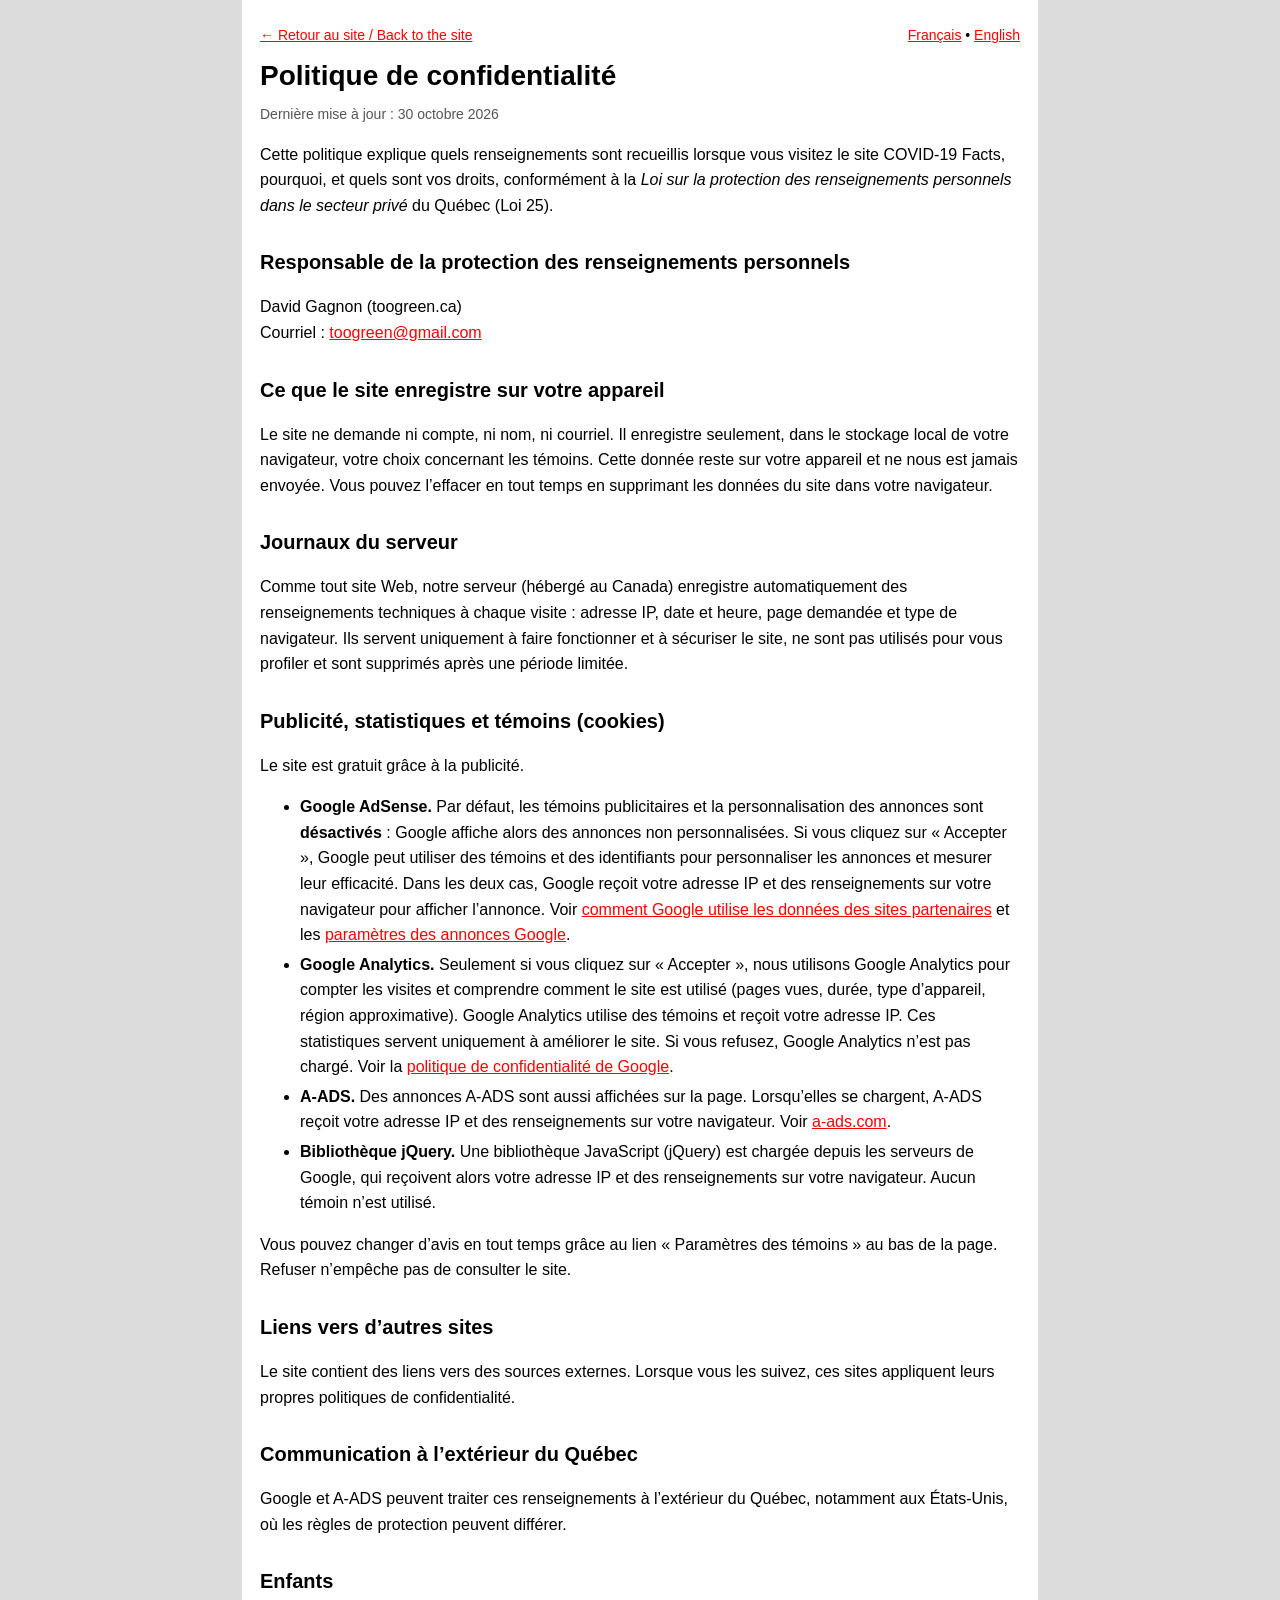
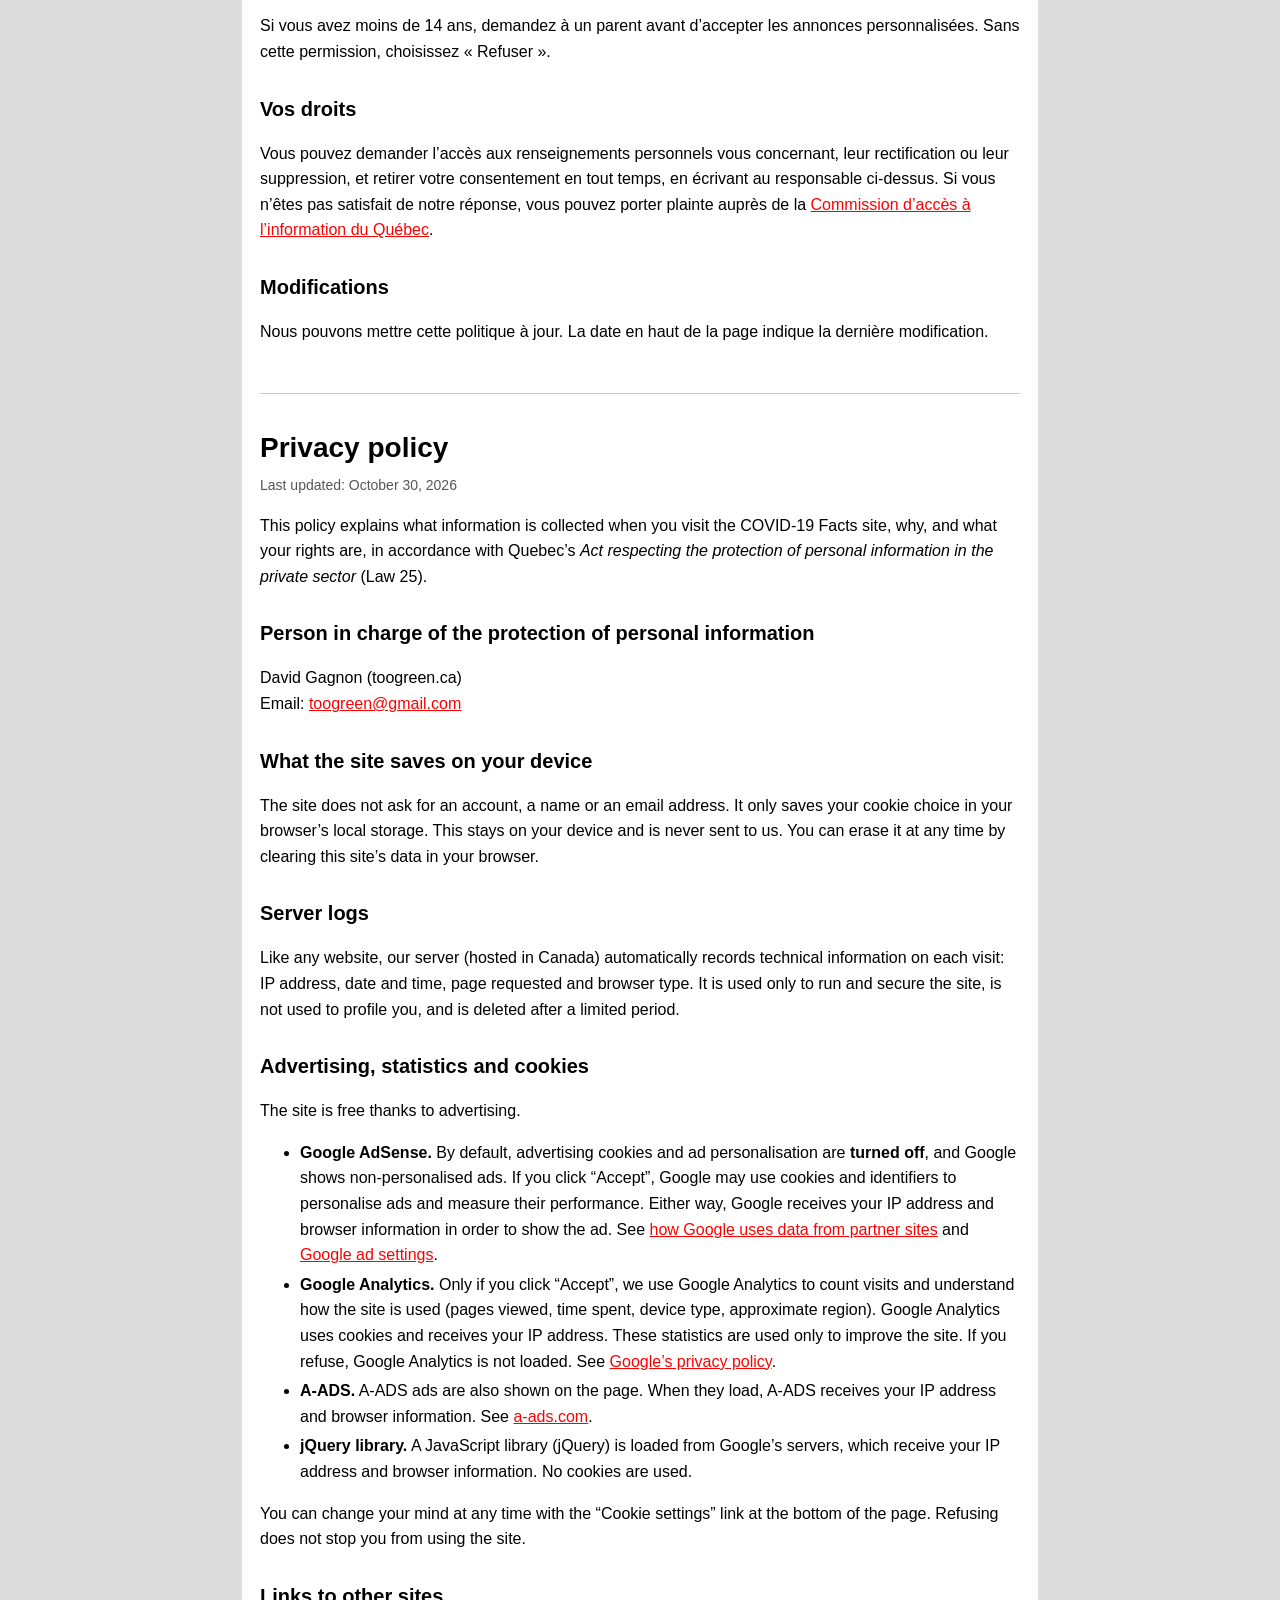
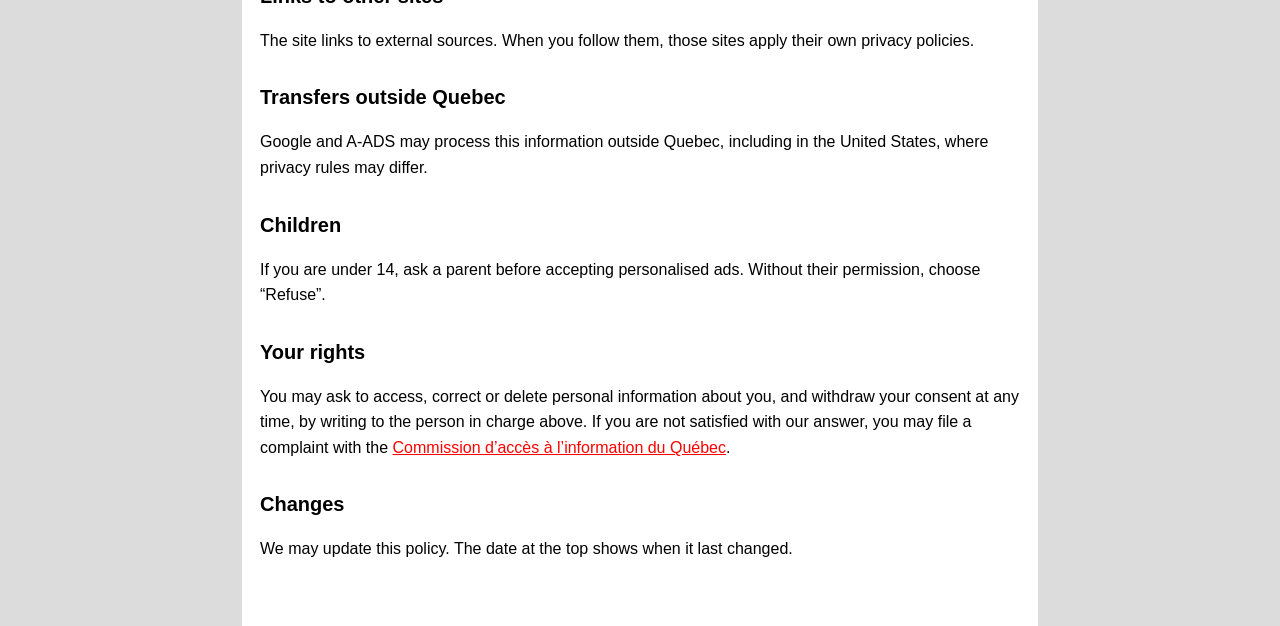
<file: privacy.html>
<!DOCTYPE html>
<html lang="fr">
<head>
<meta charset="UTF-8">
<meta name="viewport" content="width=device-width, initial-scale=1">
<title>Politique de confidentialité / Privacy policy – COVID-19 Facts</title>
<style>
  body { margin: 0; background: rgb(220,220,220); color: black; font: 16px/1.6 verdana, sans-serif; }
  main { max-width: 760px; margin: 0 auto; padding: 24px 18px 48px; background: white; }
  h1 { font-size: 28px; margin: 8px 0 4px; }
  h2 { font-size: 20px; margin: 28px 0 6px; }
  a { color: red; }
  .top { display: flex; justify-content: space-between; gap: 12px; flex-wrap: wrap; font-size: 14px; }
  .updated { color: #555; font-size: 14px; margin: 0 0 8px; }
  section + section { margin-top: 48px; padding-top: 24px; border-top: 1px solid #ccc; }
  li { margin: 4px 0; }
</style>
</head>
<body>
<main>
<div class="top"><a href="./">← Retour au site / Back to the site</a><span><a href="#fr">Français</a> • <a href="#en">English</a></span></div>

<section id="fr" lang="fr">
<h1>Politique de confidentialité</h1>
<p class="updated">Dernière mise à jour : 30 octobre 2026</p>

<p>Cette politique explique quels renseignements sont recueillis lorsque vous visitez le site COVID-19 Facts, pourquoi, et quels sont vos droits, conformément à la <em>Loi sur la protection des renseignements personnels dans le secteur privé</em> du Québec (Loi 25).</p>

<h2>Responsable de la protection des renseignements personnels</h2>
<p>David Gagnon (toogreen.ca)<br>Courriel : <a href="mailto:toogreen@gmail.com">toogreen@gmail.com</a></p>

<h2>Ce que le site enregistre sur votre appareil</h2>
<p>Le site ne demande ni compte, ni nom, ni courriel. Il enregistre seulement, dans le stockage local de votre navigateur, votre choix concernant les témoins. Cette donnée reste sur votre appareil et ne nous est jamais envoyée. Vous pouvez l’effacer en tout temps en supprimant les données du site dans votre navigateur.</p>

<h2>Journaux du serveur</h2>
<p>Comme tout site Web, notre serveur (hébergé au Canada) enregistre automatiquement des renseignements techniques à chaque visite : adresse IP, date et heure, page demandée et type de navigateur. Ils servent uniquement à faire fonctionner et à sécuriser le site, ne sont pas utilisés pour vous profiler et sont supprimés après une période limitée.</p>

<h2>Publicité, statistiques et témoins (cookies)</h2>
<p>Le site est gratuit grâce à la publicité.</p>
<ul>
  <li><strong>Google AdSense.</strong> Par défaut, les témoins publicitaires et la personnalisation des annonces sont <strong>désactivés</strong> : Google affiche alors des annonces non personnalisées. Si vous cliquez sur « Accepter », Google peut utiliser des témoins et des identifiants pour personnaliser les annonces et mesurer leur efficacité. Dans les deux cas, Google reçoit votre adresse IP et des renseignements sur votre navigateur pour afficher l’annonce. Voir <a href="https://policies.google.com/technologies/partner-sites?hl=fr-CA" target="_blank" rel="noopener">comment Google utilise les données des sites partenaires</a> et les <a href="https://adssettings.google.com" target="_blank" rel="noopener">paramètres des annonces Google</a>.</li>
  <li><strong>Google Analytics.</strong> Seulement si vous cliquez sur « Accepter », nous utilisons Google Analytics pour compter les visites et comprendre comment le site est utilisé (pages vues, durée, type d’appareil, région approximative). Google Analytics utilise des témoins et reçoit votre adresse IP. Ces statistiques servent uniquement à améliorer le site. Si vous refusez, Google Analytics n’est pas chargé. Voir la <a href="https://policies.google.com/privacy?hl=fr-CA" target="_blank" rel="noopener">politique de confidentialité de Google</a>.</li>
  <li><strong>A-ADS.</strong> Des annonces A-ADS sont aussi affichées sur la page. Lorsqu’elles se chargent, A-ADS reçoit votre adresse IP et des renseignements sur votre navigateur. Voir <a href="https://a-ads.com" target="_blank" rel="noopener">a-ads.com</a>.</li>
  <li><strong>Bibliothèque jQuery.</strong> Une bibliothèque JavaScript (jQuery) est chargée depuis les serveurs de Google, qui reçoivent alors votre adresse IP et des renseignements sur votre navigateur. Aucun témoin n’est utilisé.</li>
</ul>
<p>Vous pouvez changer d’avis en tout temps grâce au lien « Paramètres des témoins » au bas de la page. Refuser n’empêche pas de consulter le site.</p>

<h2>Liens vers d’autres sites</h2>
<p>Le site contient des liens vers des sources externes. Lorsque vous les suivez, ces sites appliquent leurs propres politiques de confidentialité.</p>

<h2>Communication à l’extérieur du Québec</h2>
<p>Google et A-ADS peuvent traiter ces renseignements à l’extérieur du Québec, notamment aux États-Unis, où les règles de protection peuvent différer.</p>

<h2>Enfants</h2>
<p>Si vous avez moins de 14 ans, demandez à un parent avant d’accepter les annonces personnalisées. Sans cette permission, choisissez « Refuser ».</p>

<h2>Vos droits</h2>
<p>Vous pouvez demander l’accès aux renseignements personnels vous concernant, leur rectification ou leur suppression, et retirer votre consentement en tout temps, en écrivant au responsable ci-dessus. Si vous n’êtes pas satisfait de notre réponse, vous pouvez porter plainte auprès de la <a href="https://www.cai.gouv.qc.ca" target="_blank" rel="noopener">Commission d’accès à l’information du Québec</a>.</p>

<h2>Modifications</h2>
<p>Nous pouvons mettre cette politique à jour. La date en haut de la page indique la dernière modification.</p>
</section>

<section id="en" lang="en">
<h1>Privacy policy</h1>
<p class="updated">Last updated: October 30, 2026</p>

<p>This policy explains what information is collected when you visit the COVID-19 Facts site, why, and what your rights are, in accordance with Quebec’s <em>Act respecting the protection of personal information in the private sector</em> (Law 25).</p>

<h2>Person in charge of the protection of personal information</h2>
<p>David Gagnon (toogreen.ca)<br>Email: <a href="mailto:toogreen@gmail.com">toogreen@gmail.com</a></p>

<h2>What the site saves on your device</h2>
<p>The site does not ask for an account, a name or an email address. It only saves your cookie choice in your browser’s local storage. This stays on your device and is never sent to us. You can erase it at any time by clearing this site’s data in your browser.</p>

<h2>Server logs</h2>
<p>Like any website, our server (hosted in Canada) automatically records technical information on each visit: IP address, date and time, page requested and browser type. It is used only to run and secure the site, is not used to profile you, and is deleted after a limited period.</p>

<h2>Advertising, statistics and cookies</h2>
<p>The site is free thanks to advertising.</p>
<ul>
  <li><strong>Google AdSense.</strong> By default, advertising cookies and ad personalisation are <strong>turned off</strong>, and Google shows non-personalised ads. If you click “Accept”, Google may use cookies and identifiers to personalise ads and measure their performance. Either way, Google receives your IP address and browser information in order to show the ad. See <a href="https://policies.google.com/technologies/partner-sites" target="_blank" rel="noopener">how Google uses data from partner sites</a> and <a href="https://adssettings.google.com" target="_blank" rel="noopener">Google ad settings</a>.</li>
  <li><strong>Google Analytics.</strong> Only if you click “Accept”, we use Google Analytics to count visits and understand how the site is used (pages viewed, time spent, device type, approximate region). Google Analytics uses cookies and receives your IP address. These statistics are used only to improve the site. If you refuse, Google Analytics is not loaded. See <a href="https://policies.google.com/privacy" target="_blank" rel="noopener">Google’s privacy policy</a>.</li>
  <li><strong>A-ADS.</strong> A-ADS ads are also shown on the page. When they load, A-ADS receives your IP address and browser information. See <a href="https://a-ads.com" target="_blank" rel="noopener">a-ads.com</a>.</li>
  <li><strong>jQuery library.</strong> A JavaScript library (jQuery) is loaded from Google’s servers, which receive your IP address and browser information. No cookies are used.</li>
</ul>
<p>You can change your mind at any time with the “Cookie settings” link at the bottom of the page. Refusing does not stop you from using the site.</p>

<h2>Links to other sites</h2>
<p>The site links to external sources. When you follow them, those sites apply their own privacy policies.</p>

<h2>Transfers outside Quebec</h2>
<p>Google and A-ADS may process this information outside Quebec, including in the United States, where privacy rules may differ.</p>

<h2>Children</h2>
<p>If you are under 14, ask a parent before accepting personalised ads. Without their permission, choose “Refuse”.</p>

<h2>Your rights</h2>
<p>You may ask to access, correct or delete personal information about you, and withdraw your consent at any time, by writing to the person in charge above. If you are not satisfied with our answer, you may file a complaint with the <a href="https://www.cai.gouv.qc.ca" target="_blank" rel="noopener">Commission d’accès à l’information du Québec</a>.</p>

<h2>Changes</h2>
<p>We may update this policy. The date at the top shows when it last changed.</p>
</section>
</main>
</body>
</html>
</file>
<file: css/style.css>
body{
	background-color: rgb(220,220,220,1);
	font-family: verdana, sans-serif;
	margin: 0;
}

h2, h4{
	text-align: center;
	margin-bottom: 45px;
}

p{
	text-align: left;
	margin-left: 40px;
}

a{
	color: red;
	text-decoration: none;
}

a:hover{
	color: black;
}

li{
	margin-top: 20px;
	text-align: left;
	text-justify: none;
}

header{
	background-color: black;
	background-image: url('../img/header-china.jpg');
	background-size: cover;
	background-position: 50%;
	text-align: center;
	padding: 1% 0;
	color: white;
	width: 100%;
/*	position: fixed;*/
}

header h1{
	font-size: 48px;
	text-shadow: 2px 2px 6px #000000;  
}

header p{
	font-size: 24px;
	opacity: 0.7;
	margin-bottom: 48px;
}

.container{
	text-align: center;
}

.grid{
	display: grid;
	grid-template-columns: 20% auto 20%;
	grid-gap: 0px;
}

article{
	top: 0;
	width: 100%;
	background-color: white;
	text-align: center;
	box-shadow: 10px 10px 10px rgba(0,0,0,0.2);  
	padding: 10px;
	margin: auto;
}

#show-fr, #show-en{
	text-align: right;
	text-decoration: underline;
}

#en, #fr{
	width: auto;
	text-align: justify;
	text-justify: none;
	margin: 10px 60px 60px 0px;
}


.ad{
	margin: 20px 0 0 20px;
}

#ad-top-left{
	position: absolute;
	top: 5px;
	left: 5px;
}

#ad-top-right{
	position: absolute;
	top: 5px;
	right: 5px;
}

#ad-bottom{
	margin: 20px;
}

footer{
/*	position: fixed;*/
	left: 0;
	bottom: 0;
	width: 100%;
	padding: 50px 0;
	background-color: #404042;
	color: white;
}

footer a{
	color: white;
	text-decoration: underline;
}

.legal{
	font-size: 13px;
}

.legal button{
	background: none;
	border: 0;
	color: white;
	cursor: pointer;
	font: inherit;
	padding: 0;
	text-decoration: underline;
}

#consent{
	position: fixed;
	bottom: 12px;
	left: 50%;
	transform: translateX(-50%);
	width: calc(100vw - 24px);
	max-width: 560px;
	box-sizing: border-box;
	padding: 14px 16px;
	background: white;
	color: black;
	border: 2px solid black;
	border-radius: 6px;
	box-shadow: 0 6px 24px rgba(0,0,0,0.35);
	font-size: 14px;
	line-height: 1.4;
	text-align: left;
	z-index: 100000;
}

#consent p{
	margin: 0 0 12px;
}

#consent a{
	text-decoration: underline;
}

.consent-btns{
	display: flex;
	justify-content: flex-end;
	gap: 10px;
}

.consent-btns button{
	padding: 8px 18px;
	font: inherit;
	border: 2px solid black;
	border-radius: 4px;
	background: white;
	color: black;
	cursor: pointer;
}

/* For Mobile only */
@media only screen and (max-width: 1400px) {
	body {
		font-size: 1em;
	}

	.header h1{
		font-size: 64px;
	}

	.grid{
		grid-template-columns: auto;
	}

	.no-mobile{
		display: none;
	}

	article{
		width: 90%;
		left: 0;
		margin: auto;
	}


	#ad-top-left, #ad-top-right{
		display: none;
	}


}
</file>
